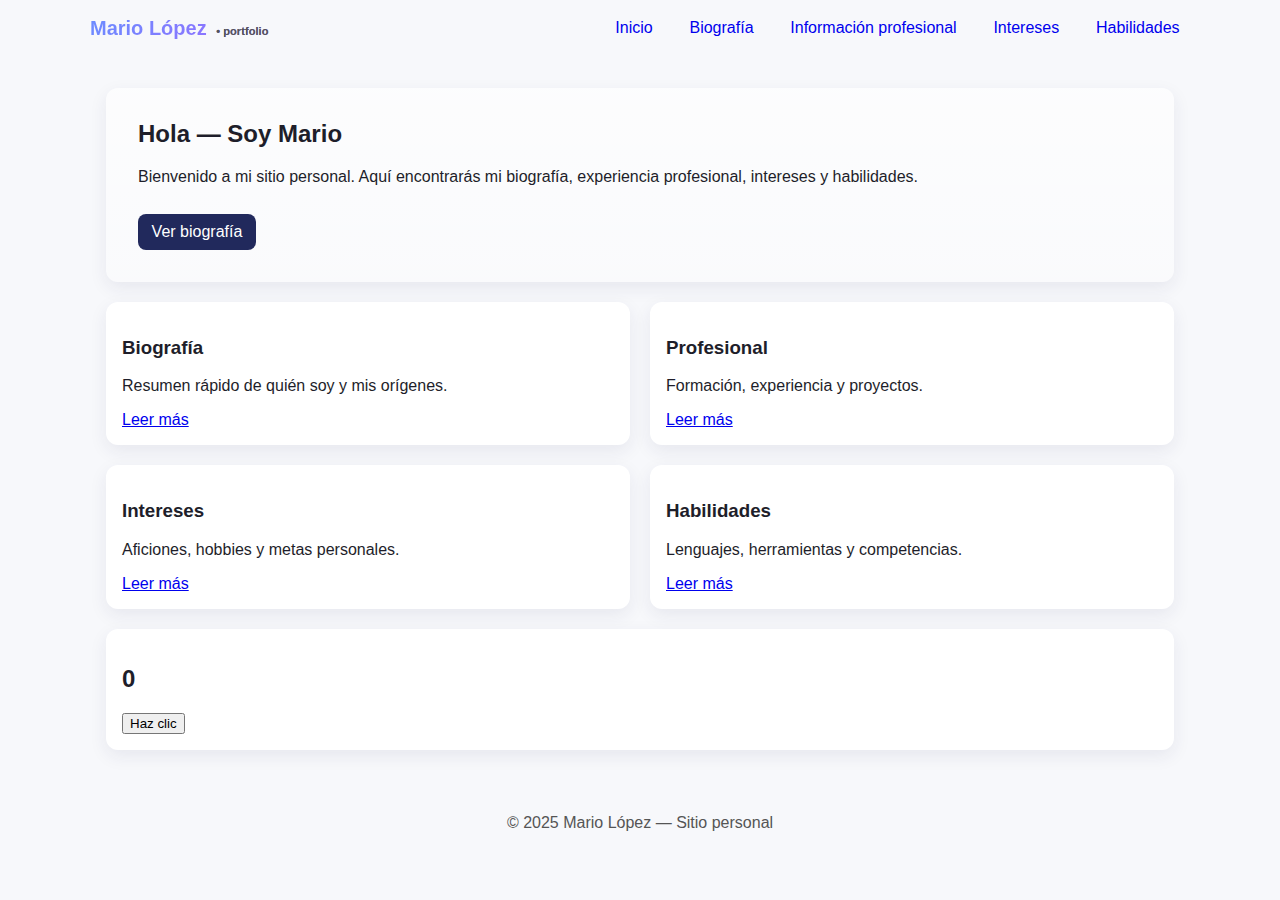
<file: index.html>
<!DOCTYPE html>
<html lang="es">
<head>
  <meta charset="utf-8" />
  <meta name="viewport" content="width=device-width,initial-scale=1" />
  <title>Mario — Página Principal</title>
  <link rel="stylesheet" href="styles.css" />
</head>
<body>
  <header class="site-header">
    <div class="container header-inner">
      <h1 class="site-title">Mario López</h1>
      <button id="menu-toggle" class="menu-toggle" aria-expanded="false">☰</button>
      <nav class="main-nav" id="main-nav">
        <a href="index.html">Inicio</a>
        <a href="bio.html">Biografía</a>
        <a href="profesional.html">Información profesional</a>
        <a href="intereses.html">Intereses</a>
        <a href="habilidades.html">Habilidades</a>
      </nav>
    </div>
  </header>

  <main class="container">
    <section class="hero">
      <h2>Hola — Soy Mario</h2>
      <p>Bienvenido a mi sitio personal. Aquí encontrarás mi biografía, experiencia profesional, intereses y habilidades.</p>
      <a class="cta" href="bio.html">Ver biografía</a>
    </section>

    <section class="cards">
      <article class="card">
        <h3>Biografía</h3>
        <p>Resumen rápido de quién soy y mis orígenes.</p>
        <a href="bio.html">Leer más</a>
      </article>

      <article class="card">
        <h3>Profesional</h3>
        <p>Formación, experiencia y proyectos.</p>
        <a href="profesional.html">Leer más</a>
      </article>

      <article class="card">
        <h3>Intereses</h3>
        <p>Aficiones, hobbies y metas personales.</p>
        <a href="intereses.html">Leer más</a>
      </article>

      <article class="card">
        <h3>Habilidades</h3>
        <p>Lenguajes, herramientas y competencias.</p>
        <a href="habilidades.html">Leer más</a>
      </article>
    </section>
    <section class="content">
      <h2 id="contador">0</h2>
      <button id="btnSumar">Haz clic</button>
    </section>
    <script>
      let contador = 0;
      
      document.getElementById("btnSumar").addEventListener("click", () => {
        contador++;
        document.getElementById("contador").textContent = contador;
      });
    </script>
  </main>

  <footer class="site-footer">
    <div class="container">
      <p>© 2025 Mario López — Sitio personal</p>
    </div>
  </footer>

  <script>
    // Toggle simple para menú móvil
    const btn = document.getElementById('menu-toggle');
    const nav = document.getElementById('main-nav');
    btn.addEventListener('click', () => {
      const expanded = btn.getAttribute('aria-expanded') === 'true';
      btn.setAttribute('aria-expanded', String(!expanded));
      nav.classList.toggle('open');
    });
  </script>
  <script>
    console.log("¡Hola! Bienvenido a mi sitio web 😊");
  </script>
</body>
</html>
</file>
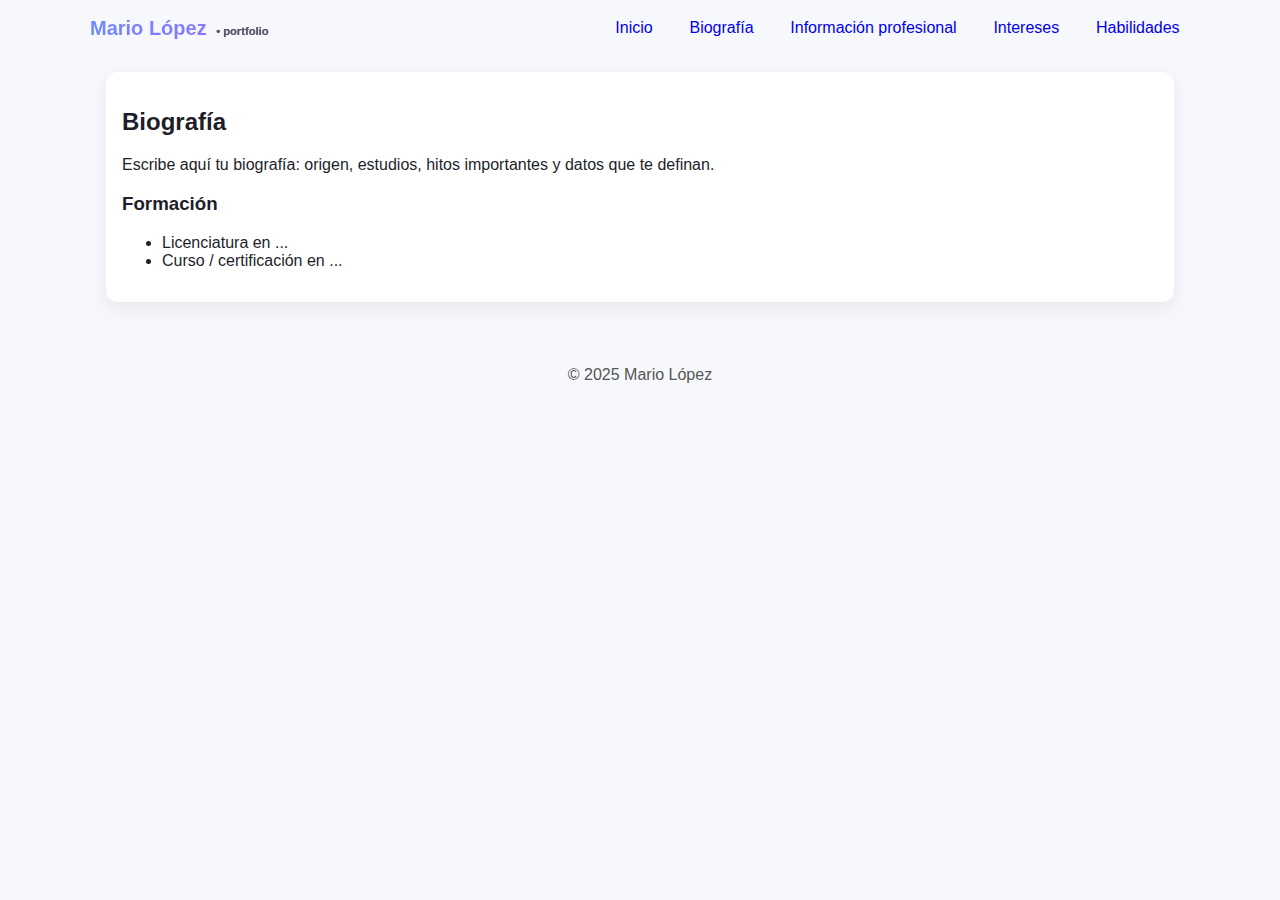
<file: bio.html>
<!DOCTYPE html>
<html lang="es">
<head>
  <meta charset="utf-8" />
  <meta name="viewport" content="width=device-width,initial-scale=1" />
  <title>Biografía — Mario</title>
  <link rel="stylesheet" href="styles.css" />
</head>
<body>
  <header class="site-header">
    <div class="container header-inner">
      <h1 class="site-title">Mario López</h1>
      <button id="menu-toggle-2" class="menu-toggle" aria-expanded="false">☰</button>
      <nav class="main-nav" id="main-nav-2">
        <a href="index.html">Inicio</a>
        <a href="bio.html">Biografía</a>
        <a href="profesional.html">Información profesional</a>
        <a href="intereses.html">Intereses</a>
        <a href="habilidades.html">Habilidades</a>
      </nav>
    </div>
  </header>

  <main class="container">
    <article class="content">
      <h2>Biografía</h2>
      <p>Escribe aquí tu biografía: origen, estudios, hitos importantes y datos que te definan.</p>
      <h3>Formación</h3>
      <ul>
        <li>Licenciatura en ...</li>
        <li>Curso / certificación en ...</li>
      </ul>
    </article>
  </main>

  <footer class="site-footer">
    <div class="container"><p>© 2025 Mario López</p></div>
  </footer>

  <script>
    // Toggle para este menú también
    const btn2 = document.getElementById('menu-toggle-2');
    const nav2 = document.getElementById('main-nav-2');
    btn2.addEventListener('click', () => {
      const expanded = btn2.getAttribute('aria-expanded') === 'true';
      btn2.setAttribute('aria-expanded', String(!expanded));
      nav2.classList.toggle('open');
    });
  </script>
</body>
</html>
</file>
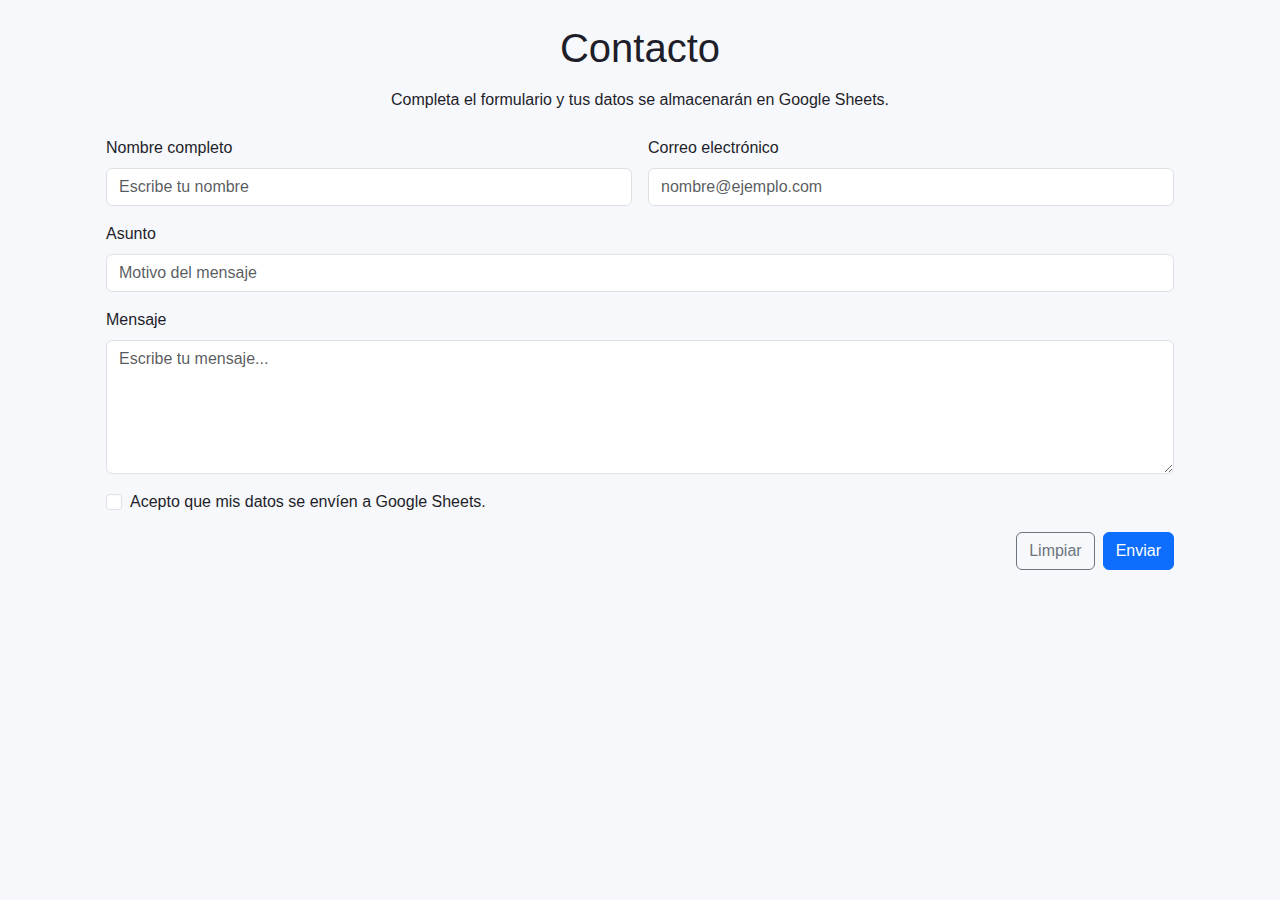
<file: contacto.html>
<!DOCTYPE html>
<html lang="es">
  <head>
    <meta charset="UTF-8" />
    <meta name="viewport" content="width=device-width, initial-scale=1.0" />
    <title>Contacto</title>

    <!-- Bootstrap -->
    <link
      href="https://cdn.jsdelivr.net/npm/bootstrap@5.3.3/dist/css/bootstrap.min.css"
      rel="stylesheet"
    />

    <!-- Tu CSS -->
    <link rel="stylesheet" href="styles.css" />
  </head>

  <body>
    <div class="container py-4">
      <div class="section-box contact-box">

        <h1 class="mb-3 text-center">Contacto</h1>
        <p class="text-center mb-4">
          Completa el formulario y tus datos se almacenarán en Google Sheets.
        </p>

        <form
          action="https://script.google.com/macros/s/AKfycbxyoPXgYMV3CVEueOW-shiDvJEqsAIoDaffglifIOMLiXjJxSBxFQfZsgI1LIWbPt4/exec"
          method="post"
          class="contact-form"
        >
          <div class="row g-3">

            <!-- Nombre -->
            <div class="col-md-6">
              <label for="nombre" class="form-label">Nombre completo</label>
              <input
                type="text"
                class="form-control"
                id="nombre"
                name="nombre"
                placeholder="Escribe tu nombre"
                required
              />
            </div>

            <!-- Email -->
            <div class="col-md-6">
              <label for="email" class="form-label">Correo electrónico</label>
              <input
                type="email"
                class="form-control"
                id="email"
                name="email"
                placeholder="nombre@ejemplo.com"
                required
              />
            </div>

            <!-- Asunto -->
            <div class="col-12">
              <label for="asunto" class="form-label">Asunto</label>
              <input
                type="text"
                class="form-control"
                id="asunto"
                name="asunto"
                placeholder="Motivo del mensaje"
                required
              />
            </div>

            <!-- Mensaje -->
            <div class="col-12">
              <label for="mensaje" class="form-label">Mensaje</label>
              <textarea
                class="form-control"
                id="mensaje"
                name="mensaje"
                rows="5"
                placeholder="Escribe tu mensaje..."
                required
              ></textarea>
            </div>

            <!-- Confirmación -->
            <div class="col-12">
              <div class="form-check">
                <input
                  class="form-check-input"
                  type="checkbox"
                  id="acepto"
                  required
                />
                <label class="form-check-label" for="acepto">
                  Acepto que mis datos se envíen a Google Sheets.
                </label>
              </div>
            </div>

            <!-- Botones -->
            <div class="col-12 d-flex justify-content-end gap-2 mt-3">
              <button type="reset" class="btn btn-outline-secondary">Limpiar</button>
              <button type="submit" class="btn btn-primary">Enviar</button>
            </div>

          </div>
        </form>

      </div>
    </div>

    <!-- Bootstrap JS -->
    <script
      src="https://cdn.jsdelivr.net/npm/bootstrap@5.3.3/dist/js/bootstrap.bundle.min.js"
    ></script>
  </body>
</html>
</file>
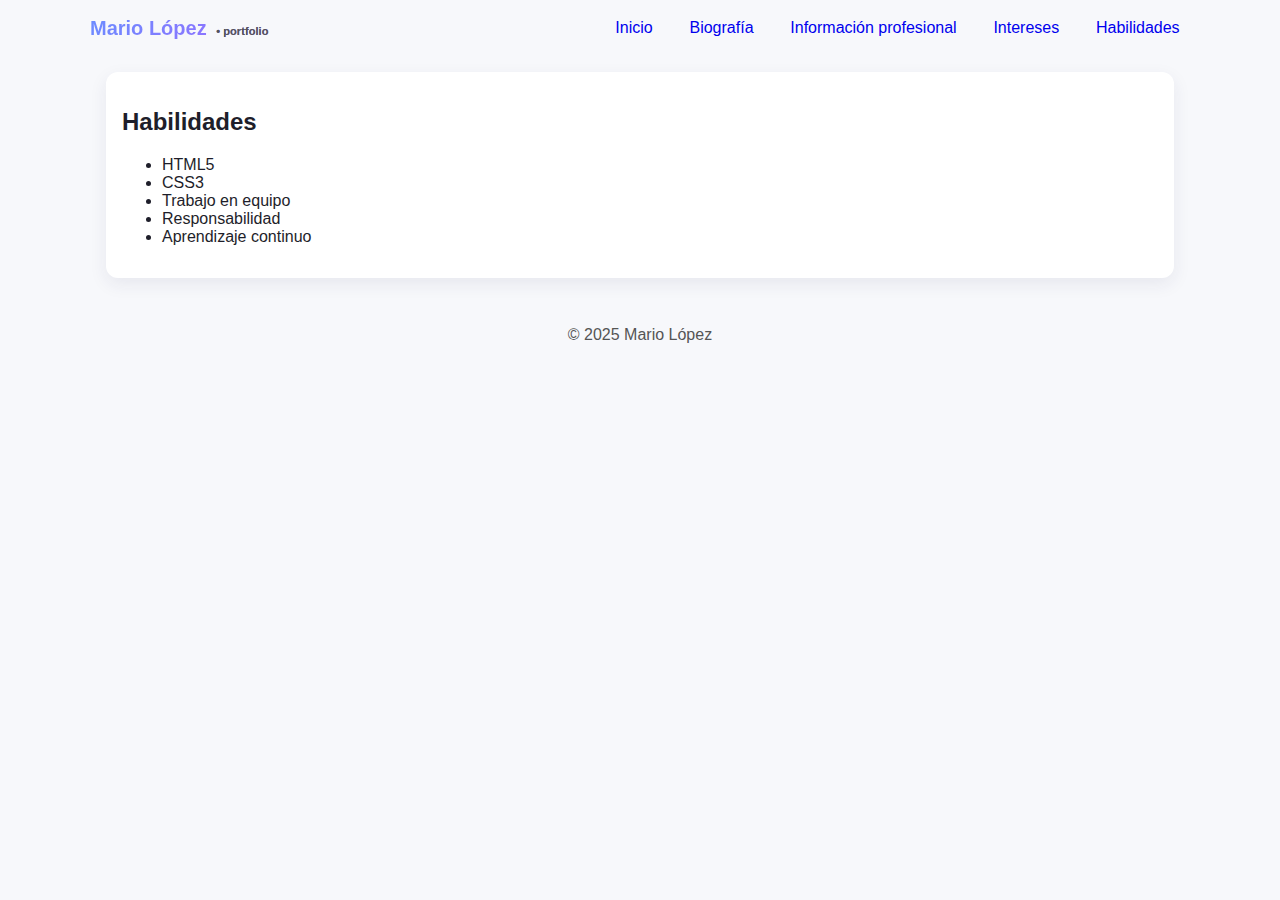
<file: habilidades.html>
<!DOCTYPE html>
<html lang="es">
<head>
  <meta charset="utf-8">
  <meta name="viewport" content="width=device-width, initial-scale=1.0">
  <title>Habilidades | Mario López</title>
  <link rel="stylesheet" href="styles.css">
</head>
<body>
  <header class="site-header">
    <div class="container header-inner">
      <h1 class="site-title">Mario López</h1>
      <button id="menu-toggle" class="menu-toggle">☰</button>
      <nav class="main-nav" id="main-nav">
        <a href="index.html">Inicio</a>
        <a href="bio.html">Biografía</a>
        <a href="profesional.html">Información profesional</a>
        <a href="intereses.html">Intereses</a>
        <a href="habilidades.html">Habilidades</a>
      </nav>
    </div>
  </header>

  <main class="container">
    <section class="content">
      <h2>Habilidades</h2>
      <ul>
        <li>HTML5</li>
        <li>CSS3</li>
        <li>Trabajo en equipo</li>
        <li>Responsabilidad</li>
        <li>Aprendizaje continuo</li>
      </ul>
    </section>
  </main>

  <footer class="site-footer">
    <p>© 2025 Mario López</p>
  </footer>

  <script>
    const btn = document.getElementById('menu-toggle');
    const nav = document.getElementById('main-nav');
    btn.onclick = () => nav.classList.toggle('open');
  </script>
</body>
</html>
</file>
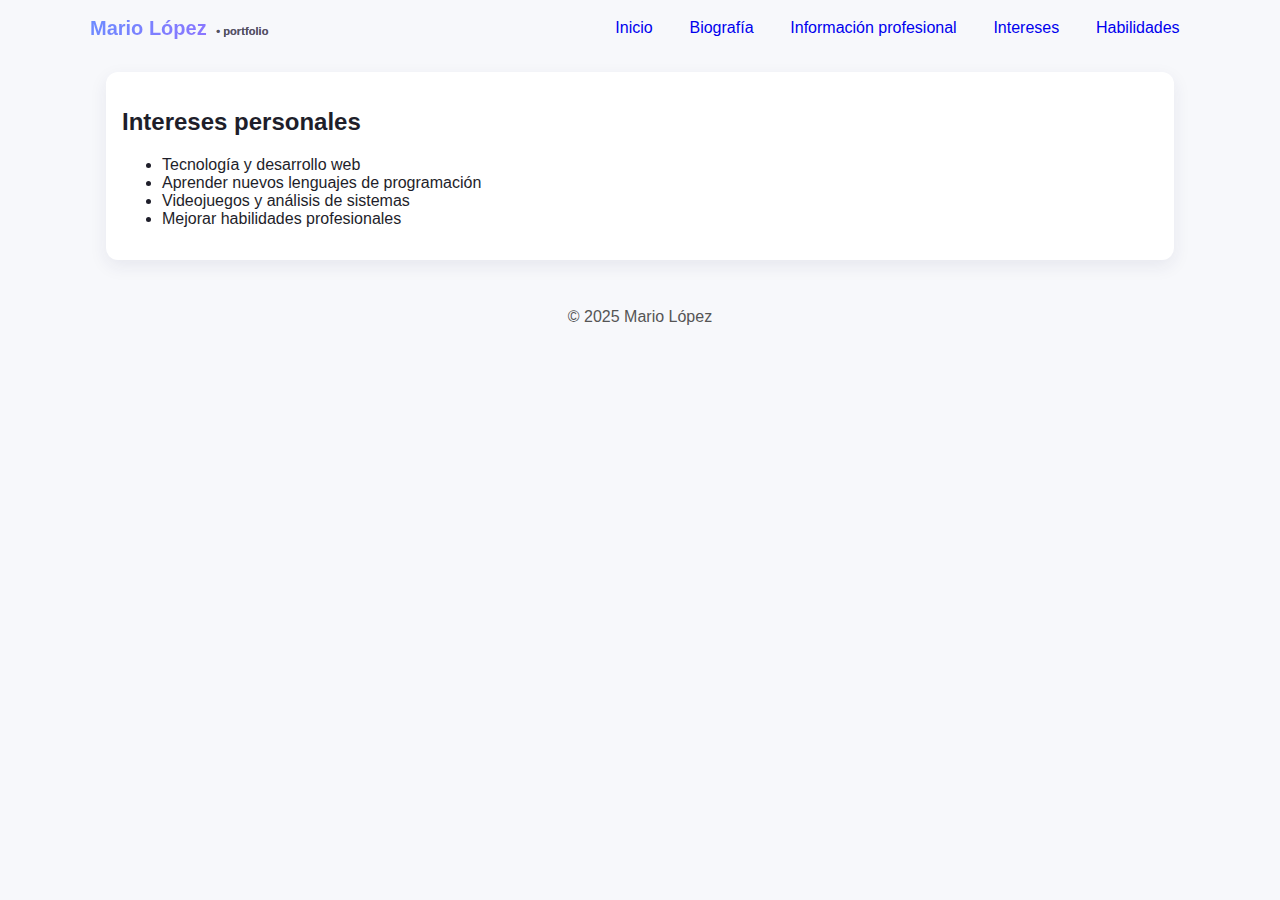
<file: intereses.html>
<!DOCTYPE html>
<html lang="es">
<head>
  <meta charset="utf-8">
  <meta name="viewport" content="width=device-width, initial-scale=1.0">
  <title>Intereses | Mario López</title>
  <link rel="stylesheet" href="styles.css">
</head>
<body>
  <header class="site-header">
    <div class="container header-inner">
      <h1 class="site-title">Mario López</h1>
      <button id="menu-toggle" class="menu-toggle">☰</button>
      <nav class="main-nav" id="main-nav">
        <a href="index.html">Inicio</a>
        <a href="bio.html">Biografía</a>
        <a href="profesional.html">Información profesional</a>
        <a href="intereses.html">Intereses</a>
        <a href="habilidades.html">Habilidades</a>
      </nav>
    </div>
  </header>

  <main class="container">
    <section class="content">
      <h2>Intereses personales</h2>
      <ul>
        <li>Tecnología y desarrollo web</li>
        <li>Aprender nuevos lenguajes de programación</li>
        <li>Videojuegos y análisis de sistemas</li>
        <li>Mejorar habilidades profesionales</li>
      </ul>
    </section>
  </main>

  <footer class="site-footer">
    <p>© 2025 Mario López</p>
  </footer>

  <script>
    const btn = document.getElementById('menu-toggle');
    const nav = document.getElementById('main-nav');
    btn.onclick = () => nav.classList.toggle('open');
  </script>
</body>
</html>
</file>
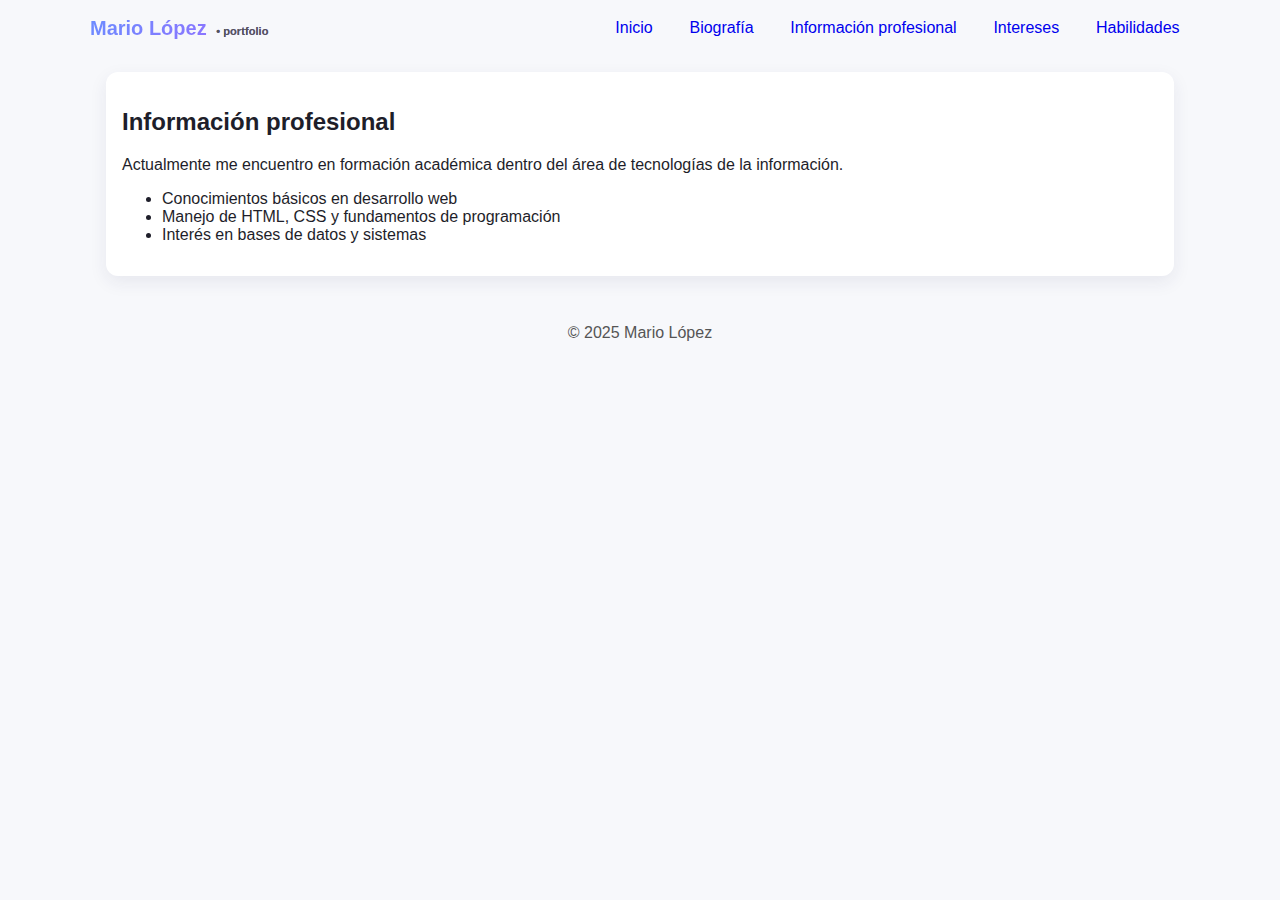
<file: profesional.html>
<!DOCTYPE html>
<html lang="es">
<head>
  <meta charset="utf-8">
  <meta name="viewport" content="width=device-width, initial-scale=1.0">
  <title>Información Profesional | Mario López</title>
  <link rel="stylesheet" href="styles.css">
</head>
<body>
  <header class="site-header">
    <div class="container header-inner">
      <h1 class="site-title">Mario López</h1>
      <button id="menu-toggle" class="menu-toggle">☰</button>
      <nav class="main-nav" id="main-nav">
        <a href="index.html">Inicio</a>
        <a href="bio.html">Biografía</a>
        <a href="profesional.html">Información profesional</a>
        <a href="intereses.html">Intereses</a>
        <a href="habilidades.html">Habilidades</a>
      </nav>
    </div>
  </header>

  <main class="container">
    <section class="content">
      <h2>Información profesional</h2>
      <p>Actualmente me encuentro en formación académica dentro del área de tecnologías de la información.</p>
      <ul>
        <li>Conocimientos básicos en desarrollo web</li>
        <li>Manejo de HTML, CSS y fundamentos de programación</li>
        <li>Interés en bases de datos y sistemas</li>
      </ul>
    </section>
  </main>

  <footer class="site-footer">
    <p>© 2025 Mario López</p>
  </footer>

  <script>
    const btn = document.getElementById('menu-toggle');
    const nav = document.getElementById('main-nav');
    btn.onclick = () => nav.classList.toggle('open');
  </script>
</body>
</html>
</file>
<file: styles.css>
:root{
  --bg: #f7f8fb;
  --primary: linear-gradient(135deg,#6b8cff,#9b6bff);
  --accent: #2b2f77;
  --card-bg: #ffffff;
  --radius: 12px;
  --shadow: 0 6px 18px rgba(40,40,90,0.08);
  --max-width: 1100px;
  --gap: 1.25rem;
  --font-stack: "Segoe UI", Roboto, "Helvetica Neue", Arial, sans-serif;
}

/* Reset y base */
*{box-sizing:border-box}
html,body{margin:0;padding:0;font-family:var(--font-stack);background:var(--bg);color:#1e1e2a}
.container{max-width:var(--max-width);margin:0 auto;padding:1rem}

/* Header */
.site-header{background:transparent;position:sticky;top:0;z-index:10}
.header-inner{display:flex;align-items:center;justify-content:space-between;gap:.5rem;padding:.75rem 0}
.site-title{margin:0;font-size:1.25rem;background:var(--primary);-webkit-background-clip:text;background-clip:text;color:transparent}

/* Nav */
.main-nav{display:flex;gap:1rem;align-items:center}
.main-nav a{text-decoration:none;padding:.45rem .65rem;border-radius:8px;transition:transform .2s,background .25s}
.main-nav a:hover{transform:translateY(-3px);background:#fff}

/* Mobile menu */
.menu-toggle{display:none;background:none;border:0;font-size:1.25rem;cursor:pointer}

/* Hero */
.hero{padding:2rem;border-radius:var(--radius);background:linear-gradient(180deg,rgba(255,255,255,0.65),rgba(255,255,255,0.35));box-shadow:var(--shadow);margin:1rem 0}
.hero h2{margin-top:0}
.cta{display:inline-block;margin-top:.75rem;padding:.55rem .85rem;border-radius:8px;text-decoration:none;background:#21295c;color:#fff;transition:transform .15s}
.cta:hover{transform:translateY(-3px)}

/* Cards grid using CSS Grid */
.cards{display:grid;grid-template-columns:repeat(2,1fr);gap:var(--gap);margin:1.25rem 0}
.card{background:var(--card-bg);padding:1rem;border-radius:var(--radius);box-shadow:var(--shadow);transition:transform .25s}
.card:hover{transform:translateY(-6px)}

/* Content */
.content{background:var(--card-bg);padding:1rem;border-radius:var(--radius);box-shadow:var(--shadow)}

/* Footer */
.site-footer{padding:1rem 0;text-align:center;color:#555}

/* Responsive: mobile */
@media (max-width:800px){
  .cards{grid-template-columns:1fr}
  .main-nav{position:fixed;right:0;top:60px;background:rgba(255,255,255,0.98);flex-direction:column;padding:1rem;border-radius:8px;transform:translateX(110%);transition:transform .25s;box-shadow:var(--shadow)}
  .main-nav.open{transform:translateX(0)}
  .menu-toggle{display:block}
  .header-inner{gap:.75rem}
}

/* Responsive: very small screens */
@media (max-width:420px){
  .site-title{font-size:1rem}
  .hero{padding:1rem}
}

/* Small animation example (CSS3 keyframes) */
@keyframes floatUp{
  from{transform:translateY(6px);opacity:.6}
  to{transform:translateY(0);opacity:1}
}
.card{animation:floatUp .5s ease both}

/* Accessibility: focus states */
a:focus{outline:3px solid rgba(100,120,255,0.25);outline-offset:3px}

/* Example of pseudo-element */
.site-title::after{
  content: " • portfolio";
  font-size:.7rem;
  color:#555;
  margin-left:.4rem;
}
</file>
